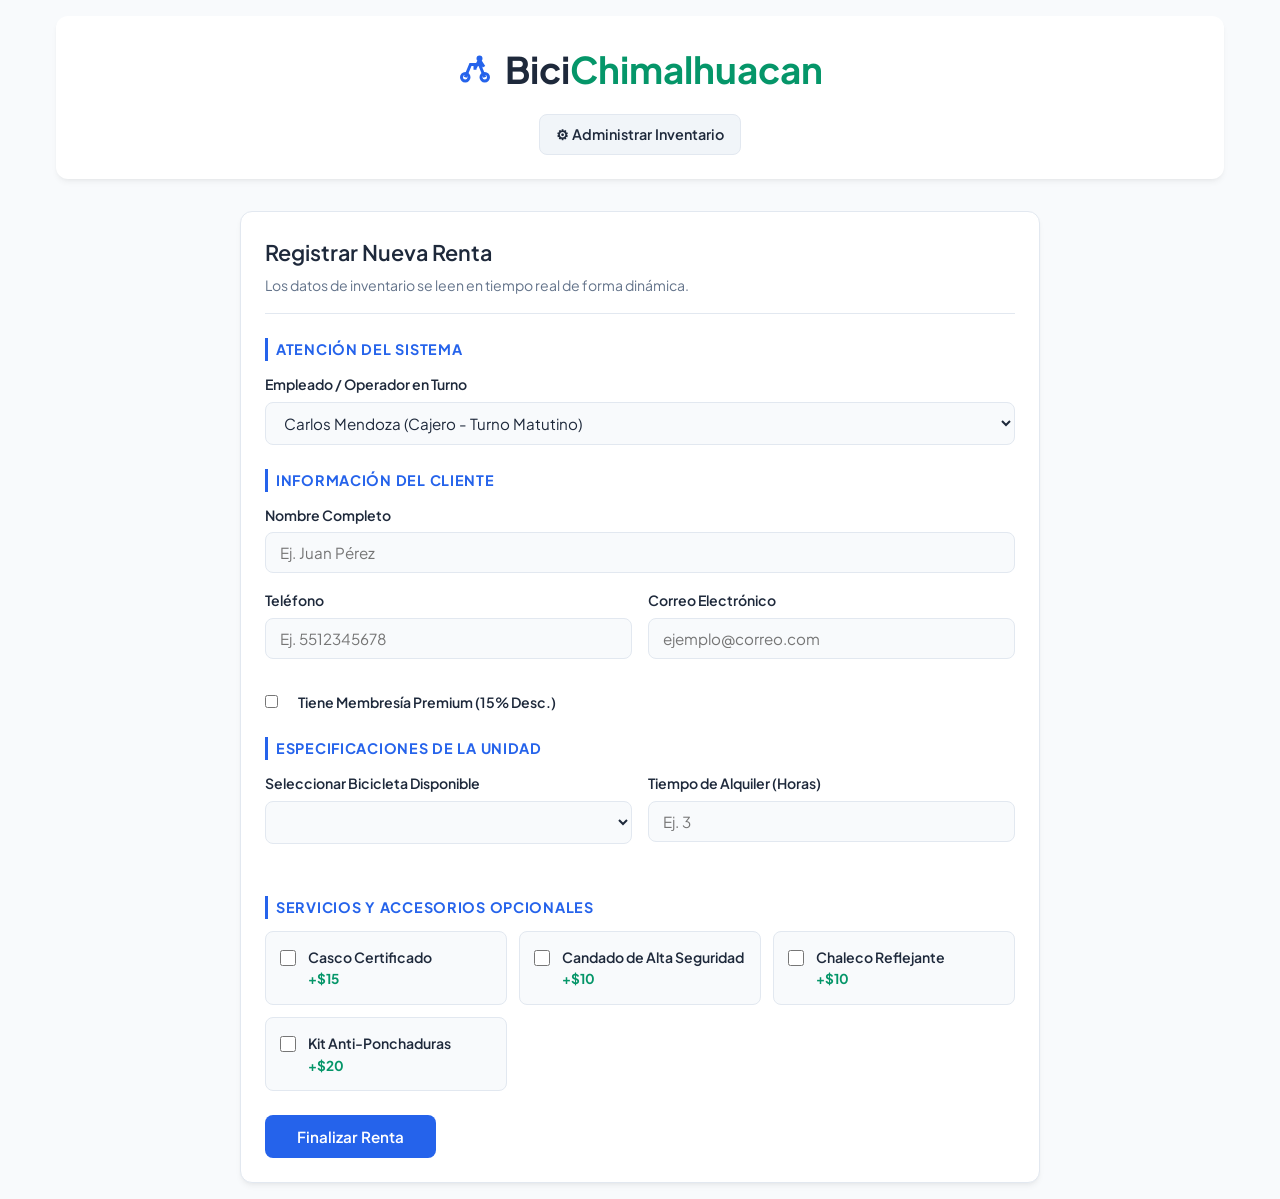
<file: index.html>
<!DOCTYPE html>
<html lang="es">
<head>
    <meta charset="UTF-8">
    <meta name="viewport" content="width=device-width, initial-scale=1.0">
    <title>BiciRent Pro - Registro</title>
    <link rel="stylesheet" href="style.css">
    <link href="https://fonts.googleapis.com/css2?family=Plus+Jakarta+Sans:wght@400;500;600;700&display=swap" rel="stylesheet">
</head>
<body>
    <div class="app-container">
        <header class="app-header">
            <div class="logo-area">
                <svg class="logo-icon" viewBox="0 0 24 24" fill="none" stroke="currentColor" stroke-width="2">
                    <circle cx="5.5" cy="17.5" r="2.5"/>
                    <circle cx="18.5" cy="17.5" r="2.5"/>
                    <path d="M15 6a1 1 0 1 0 0-2 1 1 0 0 0 0 2zm-3 5.5L15 6l3 4.5M5.5 17.5L9 9h6l3.5 8.5M12 9v3.5"/>
                </svg>
                <h1>Bici<span class="accent-text">Chimalhuacan</span></h1>
            </div>
        
            
            <div style="margin-top: 15px;">
                <a href="inventario.html" class="btn-secondary" style="text-decoration: none; padding: 8px 16px; font-size: 0.9rem; display: inline-block;">
                    ⚙ Administrar Inventario
                </a>
            </div>
            </header>

        <main class="main-content" style="grid-template-columns: 1fr; max-width: 800px; margin: 0 auto;">
            <section class="form-section">
                <div class="card">
                    <div class="card-header">
                        <h2>Registrar Nueva Renta</h2>
                        <p>Los datos de inventario se leen en tiempo real de forma dinámica.</p>
                    </div>
                    
                    <form action="procesar.php" method="POST" id="formRenta">
                        <div class="form-group-title">Atención del Sistema</div>
                        <div class="form-group">
                            <label for="datosEmpleado">Empleado / Operador en Turno</label>
                            <select name="datosEmpleado" id="datosEmpleado" required>
                                <option value="EMP-402|Carlos Mendoza|Cajero|Matutino">Carlos Mendoza (Cajero - Turno Matutino)</option>
                                <option value="EMP-115|Ana Gómez|Supervisora|Vespertino">Ana Gómez (Cajero - Turno Vespertino)</option>
                                <option value="EMP-908|Emmanuel Romero|Administrador|Mixto">lalo Romero (Administrador - Turno Mixto)</option>
                            </select>
                        </div>

                        <div class="form-group-title">Información del Cliente</div>
                        <div class="form-group">
                            <label for="nombreCliente">Nombre Completo</label>
                            <input type="text" name="nombreCliente" id="nombreCliente" required placeholder="Ej. Juan Pérez">
                        </div>
                        <div class="form-row">
                            <div class="form-group">
                                <label for="telefonoCliente">Teléfono</label>
                                <input type="tel" name="telefonoCliente" id="telefonoCliente" required placeholder="Ej. 5512345678">
                            </div>
                            <div class="form-group">
                                <label for="emailCliente">Correo Electrónico</label>
                                <input type="email" name="emailCliente" id="emailCliente" required placeholder="ejemplo@correo.com">
                            </div>
                        </div>
                        <div class="form-group checkbox-group-container">
                            <label class="checkbox-label">
                                <input type="checkbox" name="tieneMembresia" id="tieneMembresia">
                                <span class="custom-checkbox"></span>
                                Tiene Membresía Premium (15% Desc.)
                            </label>
                        </div>

                        <div class="form-group-title">Especificaciones de la Unidad</div>
                        <div class="form-row">
                            <div class="form-group">
                                <label for="tipoBicicleta">Seleccionar Bicicleta Disponible</label>
                                <select name="tipoBicicleta" id="tipoBicicleta" required>
                                    <option value="" disabled selected>Cargando catálogo...</option>
                                </select>
                                <div id="stockIndicator" style="margin-top: 6px; font-size: 0.85rem; font-weight: 500;"></div>
                            </div>
                            <div class="form-group">
                                <label for="cantidadHoras">Tiempo de Alquiler (Horas)</label>
                                <input type="number" name="cantidadHoras" id="cantidadHoras" min="1" max="72" required placeholder="Ej. 3">
                            </div>
                        </div>

                        <div class="form-group-title">Servicios y Accesorios Opcionales</div>
                        <div class="services-grid">
                            <label class="service-card">
                                <input type="checkbox" name="servicios[SRV-01]" value="Casco|15|Casco de seguridad con certificación de impacto">
                                <div class="service-content">
                                    <span class="service-name">Casco Certificado</span>
                                    <span class="service-price">+$15</span>
                                </div>
                            </label>
                            <label class="service-card">
                                <input type="checkbox" name="servicios[SRV-02]" value="Candado|10|Candado de combinación de acero reforzado">
                                <div class="service-content">
                                    <span class="service-name">Candado de Alta Seguridad</span>
                                    <span class="service-price">+$10</span>
                                </div>
                            </label>
                            <label class="service-card">
                                <input type="checkbox" name="servicios[SRV-03]" value="Chaleco|10|Chaleco reflejante de alta visibilidad vial">
                                <div class="service-content">
                                    <span class="service-name">Chaleco Reflejante</span>
                                    <span class="service-price">+$10</span>
                                </div>
                            </label>
                            <label class="service-card">
                                <input type="checkbox" name="servicios[SRV-04]" value="Kit Reparación|20|Kit básico con parches, inflador y llaves multiusos">
                                <div class="service-content">
                                    <span class="service-name">Kit Anti-Ponchaduras</span>
                                    <span class="service-price">+$20</span>
                                </div>
                            </label>
                        </div>

                        <button type="submit" class="btn-primary" id="btnEnviar">
                            <span>Finalizar Renta</span>
                        </button>
                    </form>
                </div>
            </section>
        </main>
    </div>

    <script>
        const selectBici = document.getElementById('tipoBicicleta');
        const stockIndicator = document.getElementById('stockIndicator');
        const btnEnviar = document.getElementById('btnEnviar');
        let bicicletasData = [];

        fetch('obtener_inventario.php')
            .then(response => response.json())
            .then(data => {
                bicicletasData = data;
                selectBici.innerHTML = '<option value="" disabled selected>Seleccione una opción</option>';
                
                data.forEach(bici => {
                    const option = document.createElement('option');
                    option.value = bici.id;
                    option.textContent = `${bici.marca} ${bici.tipo} ($${bici.tarifa}/h)`;
                    
                    if(bici.stock <= 0) {
                        option.disabled = true;
                        option.textContent += ' - [AGOTADA]';
                    }
                    selectBici.appendChild(option);
                });
            })
            .catch(err => {
                selectBici.innerHTML = '<option value="" disabled>Error al cargar catálogo</option>';
            });

        selectBici.addEventListener('change', () => {
            const idSeleccionado = selectBici.value;
            const biciSeleccionada = bicicletasData.find(b => b.id === idSeleccionado);

            if(biciSeleccionada) {
                if(biciSeleccionada.stock > 0) {
                    stockIndicator.style.color = "#059669";
                    stockIndicator.textContent = `✔ Stock existente: ${biciSeleccionada.stock} unidades disponibles.`;
                    btnEnviar.disabled = false;
                } else {
                    stockIndicator.style.color = "#dc2626";
                    stockIndicator.textContent = `❌ Stock agotado para este modelo.`;
                    btnEnviar.disabled = true;
                }
            }
        });
    </script>
</body>
</html>
</file>
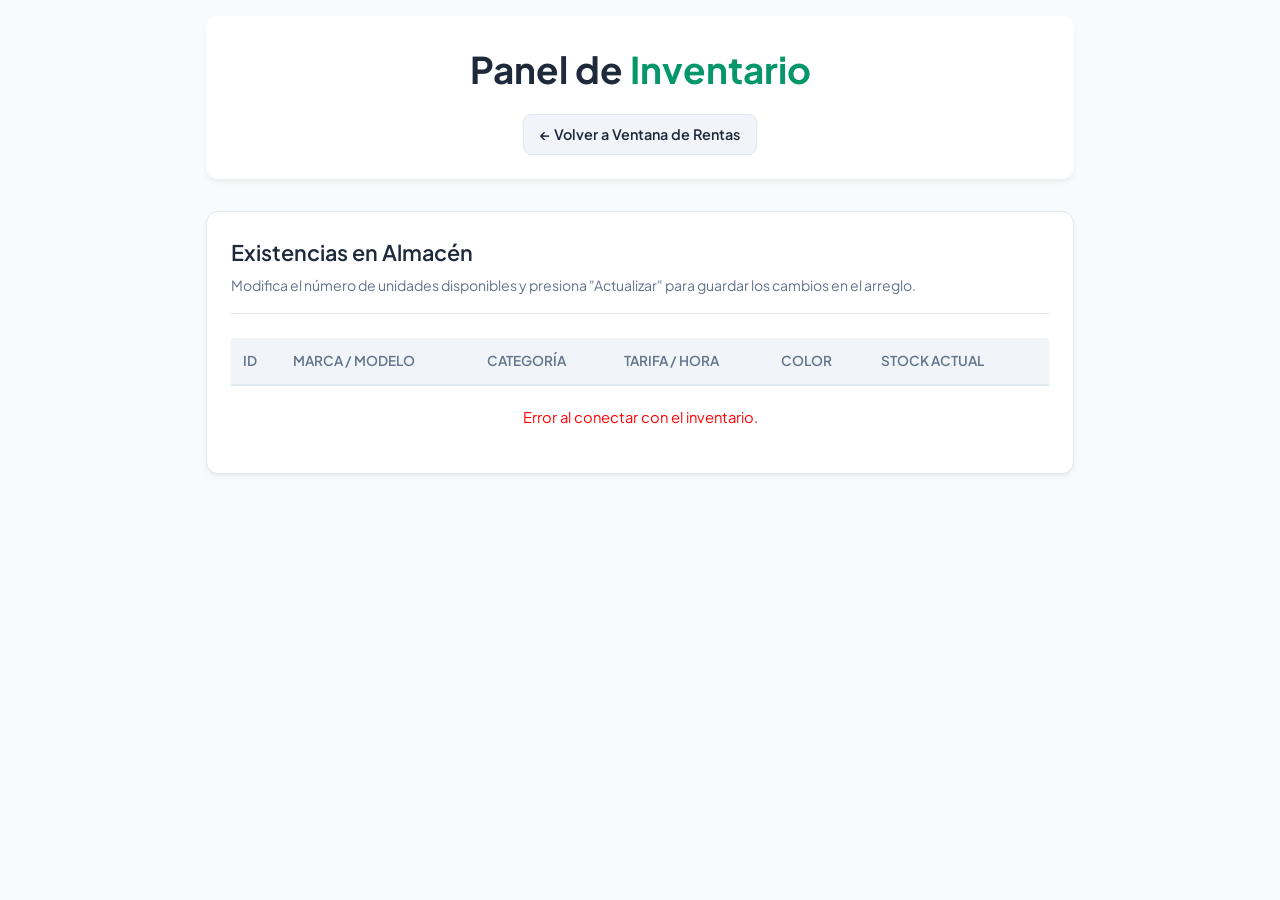
<file: inventario.html>
<!DOCTYPE html>
<html lang="es">
<head>
    <meta charset="UTF-8">
    <meta name="viewport" content="width=device-width, initial-scale=1.0">
    <title>BiciRent Pro - Panel de Inventario</title>
    <link rel="stylesheet" href="style.css">
    <link href="https://fonts.googleapis.com/css2?family=Plus+Jakarta+Sans:wght@400;500;600;700&display=swap" rel="stylesheet">
</head>
<body>
    <div class="app-container" style="max-width: 900px; margin: 0 auto;">
        <header class="app-header">
            <div class="logo-area">
                <h1>Panel de <span class="accent-text">Inventario</span></h1>
            </div>
            <div style="margin-top: 15px;">
                <a href="index.html" class="btn-secondary" style="text-decoration: none; padding: 8px 16px; font-size: 0.9rem;">← Volver a Ventana de Rentas</a>
            </div>
        </header>

        <main class="main-content" style="grid-template-columns: 1fr;">
            <section class="card">
                <div class="card-header">
                    <h2>Existencias en Almacén</h2>
                    <p>Modifica el número de unidades disponibles y presiona "Actualizar" para guardar los cambios en el arreglo.</p>
                </div>

                <div style="overflow-x: auto; margin-top: 20px;">
                    <table style="width: 100%; border-collapse: collapse; text-align: left;" id="tablaInventario">
                        <thead>
                            <tr style="background-color: var(--bg-soft); border-bottom: 2px solid var(--border-color);">
                                <th style="padding: 12px;">ID</th>
                                <th style="padding: 12px;">Marca / Modelo</th>
                                <th style="padding: 12px;">Categoría</th>
                                <th style="padding: 12px;">Tarifa / Hora</th>
                                <th style="padding: 12px;">Color</th>
                                <th style="padding: 12px; width: 180px;">Stock Actual</th>
                            </tr>
                        </thead>
                        <tbody id="listaBicicletas">
                            <tr>
                                <td colspan="6" style="padding: 20px; text-align: center;">Cargando existencias...</td>
                            </tr>
                        </tbody>
                    </table>
                </div>
            </section>
        </main>
    </div>

    <script>
        // Cargar el catálogo dinámicamente desde el JSON estructurado
        fetch('obtener_inventario.php')
            .then(response => response.json())
            .then(data => {
                const tbody = document.getElementById('listaBicicletas');
                tbody.innerHTML = ''; // Limpiar mensaje de carga

                if(data.length === 0) {
                    tbody.innerHTML = '<tr><td colspan="6" style="text-align:center; padding:20px;">No hay unidades registradas.</td></tr>';
                    return;
                }

                data.forEach(bici => {
                    const tr = document.createElement('tr');
                    tr.style.borderBottom = "1px solid var(--border-color)";
                    
                    // Al stock le asignamos un estado visual crítico si está en 0
                    const stockClass = bici.stock === 0 ? 'style="color: #dc2626; font-weight: bold;"' : '';

                    tr.innerHTML = `
                        <td style="padding: 12px; font-weight: 600;">${bici.id}</td>
                        <td style="padding: 12px;">${bici.marca}</td>
                        <td style="padding: 12px;"><span class="badge">${bici.tipo}</span></td>
                        <td style="padding: 12px;">$${bici.tarifa}/h</td>
                        <td style="padding: 12px;">${bici.color}</td>
                        <td style="padding: 12px;">
                            <form action="actualizar_stock.php" method="POST" style="display: flex; gap: 8px; align-items: center; margin: 0;">
                                <input type="hidden" name="idBicicleta" value="${bici.id}">
                                <input type="number" name="nuevoStock" value="${bici.stock}" min="0" max="99" required 
                                       style="width: 70px; padding: 6px; text-align: center; border-radius: 6px; border: 1px solid var(--border-color);" ${stockClass}>
                                <button type="submit" class="btn-primary" style="padding: 6px 12px; font-size: 0.8rem; margin: 0;">
                                    Guardar
                                </button>
                            </form>
                        </td>
                    `;
                    tbody.appendChild(tr);
                });
            })
            .catch(err => {
                document.getElementById('listaBicicletas').innerHTML = '<tr><td colspan="6" style="text-align:center; color:red; padding:20px;">Error al conectar con el inventario.</td></tr>';
            });
    </script>
</body>
</html>
</file>
<file: style.css>
/* ==========================================================================
   1. VARIABLES DE DISEÑO (SISTEMA DE DISEÑO)
   ========================================================================== */
:root {
    --primary-color: #2563eb;       /* Azul Moderno */
    --primary-hover: #1d4ed8;
    --accent-color: #059669;        /* Verde Esmeralda (Éxito / Pro) */
    --accent-hover: #047857;
    --danger-color: #dc2626;        /* Rojo (Agotado / Error) */
    --text-main: #1e293b;           /* Gris Oscuro Principal */
    --text-muted: #64748b;          /* Gris Secundario */
    --bg-main: #f8fafc;             /* Fondo General de la App */
    --bg-soft: #f1f5f9;             /* Fondo Suave para Bloques */
    --card-bg: #ffffff;             /* Fondo de Tarjetas */
    --border-color: #e2e8f0;        /* Bordes Estándar */
    --radius-lg: 12px;
    --radius-md: 8px;
    --shadow: 0 4px 6px -1px rgb(0 0 0 / 0.05), 0 2px 4px -2px rgb(0 0 0 / 0.05);
    --transition: all 0.25s ease;
}

/* ==========================================================================
   2. RESETEO GLOBAL Y CONFIGURACIÓN BASE
   ========================================================================== */
* {
    margin: 0;
    padding: 0;
    box-sizing: border-box;
}

body {
    font-family: 'Plus Jakarta Sans', sans-serif;
    background-color: var(--bg-main);
    color: var(--text-main);
    line-height: 1.6;
    -webkit-font-smoothing: antialiased;
}

.app-container {
    width: 100%;
    max-width: 1200px;
    margin: 0 auto;
    padding: 16px;
}

/* ==========================================================================
   3. CABECERA (HEADER) RESPONSIVA
   ========================================================================== */
.app-header {
    text-align: center;
    margin-bottom: 32px;
    padding: 24px 16px;
    background: var(--card-bg);
    border-radius: var(--radius-lg);
    box-shadow: var(--shadow);
}

.logo-area {
    display: flex;
    align-items: center;
    justify-content: center;
    gap: 12px;
    margin-bottom: 8px;
}

.logo-icon {
    width: 36px;
    height: 36px;
    color: var(--primary-color);
}

.app-header h1 {
    font-size: 2rem;
    font-weight: 700;
    color: var(--text-main);
}

.accent-text {
    color: var(--accent-color);
}

.subtitle {
    color: var(--text-muted);
    font-size: 0.95rem;
}

/* ==========================================================================
   4. TARJETAS (CARDS) Y DISEÑO DE CONTENIDO
   ========================================================================== */
.main-content {
    display: grid;
    gap: 24px;
}

.card {
    background-color: var(--card-bg);
    border: 1px solid var(--border-color);
    border-radius: var(--radius-lg);
    padding: 24px;
    box-shadow: var(--shadow);
}

.card-header {
    margin-bottom: 24px;
    border-bottom: 1px solid var(--border-color);
    padding-bottom: 16px;
}

.card-header h2 {
    font-size: 1.35rem;
    font-weight: 600;
    color: var(--text-main);
    margin-bottom: 4px;
}

.card-header p {
    color: var(--text-muted);
    font-size: 0.88rem;
}

/* ==========================================================================
   5. FORMULARIOS INTELIGENTES Y RESPONSIVOS
   ========================================================================== */
.form-group-title {
    font-size: 0.9rem;
    text-transform: uppercase;
    letter-spacing: 0.05em;
    font-weight: 700;
    color: var(--primary-color);
    margin: 24px 0 12px 0;
    border-left: 3px solid var(--primary-color);
    padding-left: 8px;
}

/* Filas autoregulables mediante CSS Grid */
.form-row {
    display: grid;
    grid-template-columns: repeat(auto-fit, minmax(240px, 1fr));
    gap: 16px;
    margin-bottom: 16px;
}

.form-group {
    display: flex;
    flex-direction: column;
    gap: 6px;
    margin-bottom: 16px;
}

.form-group label {
    font-size: 0.88rem;
    font-weight: 600;
    color: var(--text-main);
}

.form-group input[type="text"],
.form-group input[type="tel"],
.form-group input[type="email"],
.form-group input[type="number"],
.form-group select {
    width: 100%;
    padding: 10px 14px;
    font-size: 0.95rem;
    font-family: inherit;
    border: 1px solid var(--border-color);
    border-radius: var(--radius-md);
    background-color: var(--bg-main);
    color: var(--text-main);
    transition: var(--transition);
}

.form-group input:focus,
.form-group select:focus {
    outline: none;
    border-color: var(--primary-color);
    background-color: var(--card-bg);
    box-shadow: 0 0 0 3px rgba(37, 99, 235, 0.15);
}

/* Checkboxes Customizados */
.checkbox-group-container {
    margin: 12px 0;
}

.checkbox-label {
    display: inline-flex;
    align-items: center;
    gap: 10px;
    cursor: pointer;
    font-size: 0.92rem;
    font-weight: 500;
    user-select: none;
}

/* ==========================================================================
   6. GRID DE SERVICIOS ADICIONALES (RESPONSIVO)
   ========================================================================== */
.services-grid {
    display: grid;
    grid-template-columns: repeat(auto-fit, minmax(200px, 1fr));
    gap: 12px;
    margin-bottom: 24px;
}

.service-card {
    background-color: var(--bg-main);
    border: 1px solid var(--border-color);
    border-radius: var(--radius-md);
    padding: 14px;
    display: flex;
    align-items: flex-start;
    gap: 12px;
    cursor: pointer;
    transition: var(--transition);
}

.service-card:hover {
    border-color: var(--primary-color);
    background-color: rgba(37, 99, 235, 0.02);
}

.service-card input[type="checkbox"] {
    margin-top: 4px;
    width: 16px;
    height: 16px;
    accent-color: var(--primary-color);
}

.service-content {
    display: flex;
    flex-direction: column;
}

.service-name {
    font-size: 0.88rem;
    font-weight: 600;
}

.service-price {
    font-size: 0.85rem;
    color: var(--accent-color);
    font-weight: 700;
}

/* ==========================================================================
   7. BOTONES
   ========================================================================== */
.btn-primary, .btn-secondary {
    display: inline-flex;
    align-items: center;
    justify-content: center;
    padding: 12px 24px;
    font-size: 0.95rem;
    font-weight: 600;
    border-radius: var(--radius-md);
    border: none;
    cursor: pointer;
    transition: var(--transition);
    font-family: inherit;
}

.btn-primary {
    background-color: var(--primary-color);
    color: #ffffff;
    width: 100%; /* Botón principal abarca todo en móviles */
}

.btn-primary:hover:not(:disabled) {
    background-color: var(--primary-hover);
}

.btn-primary:disabled {
    background-color: var(--text-muted);
    opacity: 0.5;
    cursor: not-allowed;
}

.btn-secondary {
    background-color: var(--bg-soft);
    color: var(--text-main);
    border: 1px solid var(--border-color);
}

.btn-secondary:hover {
    background-color: var(--border-color);
}

/* ==========================================================================
   8. TABLAS DE INVENTARIO RESPONSIVAS
   ========================================================================== */
table {
    width: 100%;
    border-collapse: collapse;
}

th {
    font-weight: 600;
    color: var(--text-muted);
    font-size: 0.85rem;
    text-transform: uppercase;
}

td {
    font-size: 0.92rem;
}

.badge {
    display: inline-block;
    padding: 4px 8px;
    font-size: 0.75rem;
    font-weight: 700;
    background-color: var(--bg-soft);
    border-radius: 20px;
    color: var(--text-muted);
}

/* ==========================================================================
   9. DISEÑO DE TICKET / COMPROBANTE DIGITAL
   ========================================================================== */
.receipt-card {
    background: #fff;
    border: 1px solid var(--border-color);
    position: relative;
}

.ticket-header {
    text-align: center;
    margin-bottom: 20px;
}

.ticket-company {
    font-weight: 800;
    font-size: 1.1rem;
    letter-spacing: 0.05em;
}

.ticket-title {
    font-size: 0.8rem;
    color: var(--text-muted);
}

.ticket-divider {
    border-top: 2px dashed var(--border-color);
    margin: 16px 0;
}

.ticket-meta p, .ticket-section p {
    font-size: 0.88rem;
    margin-bottom: 6px;
    display: flex;
    justify-content: space-between;
    flex-wrap: wrap; /* Evita desbordamiento en pantallas diminutas */
}

.ticket-section h4 {
    font-size: 0.9rem;
    color: var(--primary-color);
    margin-bottom: 10px;
}

.ticket-row {
    display: flex;
    justify-content: space-between;
    font-size: 0.9rem;
    margin-bottom: 6px;
}

.ticket-totals {
    background-color: var(--bg-main);
    padding: 12px;
    border-radius: var(--radius-md);
}

.ticket-totals .total {
    font-weight: 700;
    font-size: 1.05rem;
    color: var(--text-main);
    border-top: 1px solid var(--border-color);
    padding-top: 8px;
    margin-top: 8px;
}

.ticket-totals .discount {
    color: var(--danger-color);
}

.ticket-footer {
    text-align: center;
    font-size: 0.8rem;
    color: var(--text-muted);
    margin-top: 20px;
}

/* ==========================================================================
   10. MEDIA QUERIES (OPTIMIZACIONES ADICIONALES)
   ========================================================================== */

/* Ajustes para pantallas de Escritorio (Grandes) */
@media (min-width: 768px) {
    .btn-primary {
        width: auto; /* El botón recupera su tamaño nativo */
        padding: 12px 32px;
    }
    
    .app-header h1 {
        font-size: 2.3rem;
    }
}

/* Ajustes extremos para teléfonos muy pequeños (Menos de 400px) */
@media (max-width: 400px) {
    .card {
        padding: 16px;
    }
    
    .services-grid {
        grid-template-columns: 1fr; /* Un solo accesorio por fila */
    }
    
    .app-header h1 {
        font-size: 1.6rem;
    }
}

/* Ajustes especiales para la impresión del Ticket */
@media print {
    body {
        background: #fff;
    }
    .app-header, .btn-secondary, .btn-primary, .ticket-footer a {
        display: none !important; /* Oculta controles al imprimir */
    }
    .card {
        border: none;
        box-shadow: none;
        padding: 0;
    }
}
</file>
